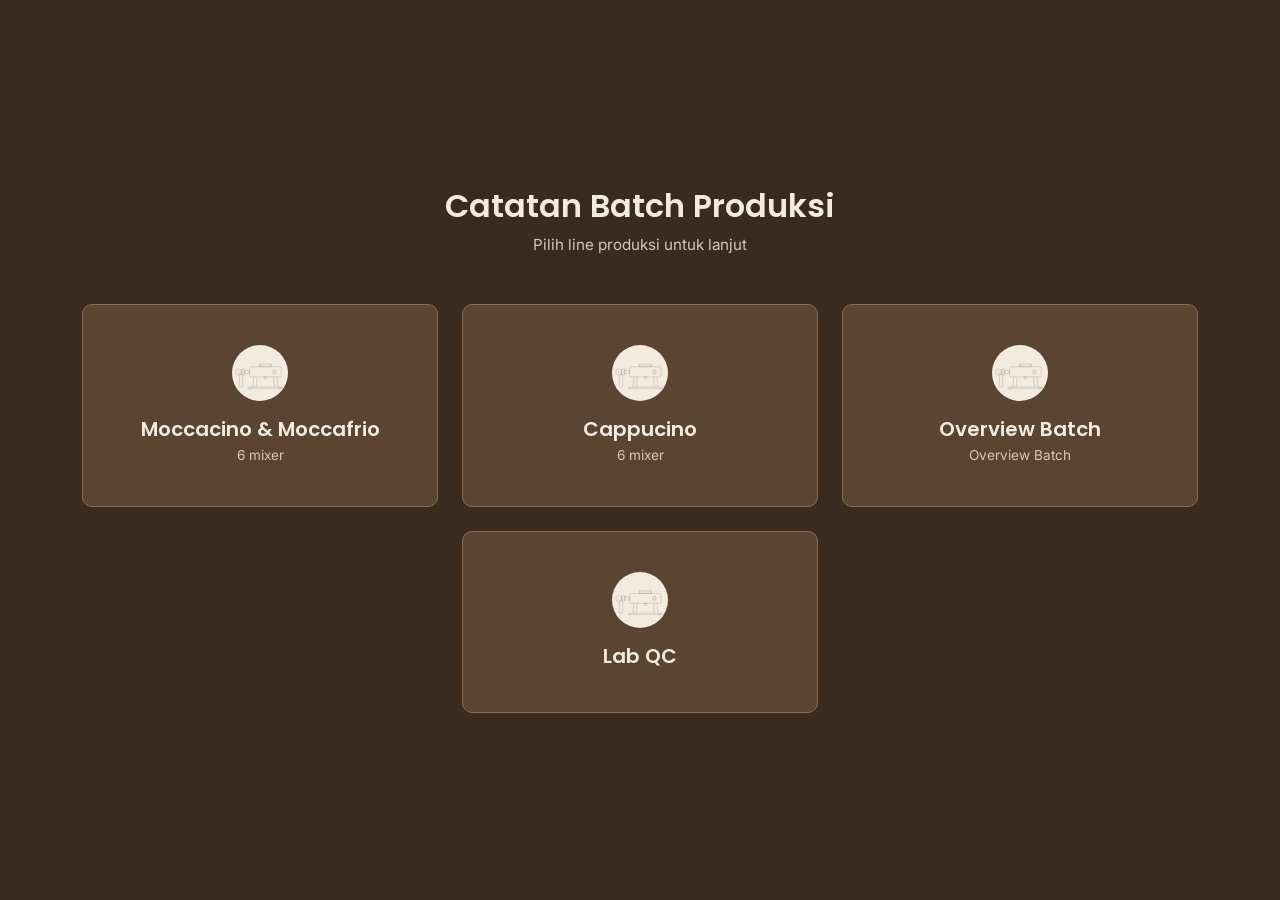
<file: index.html>
<!DOCTYPE html>
<html lang="id">
<head>
<meta charset="UTF-8">
<meta name="viewport" content="width=device-width, initial-scale=1.0">
<title>Pilih Line Produksi</title>
<link href="https://cdn.jsdelivr.net/npm/bootstrap@5.3.3/dist/css/bootstrap.min.css" rel="stylesheet">
<link href="https://fonts.googleapis.com/css2?family=Poppins:wght@500;600;700&family=Inter:wght@400;500&display=swap" rel="stylesheet">
<link rel="stylesheet" href="assets/css/style.css">
</head>
<body>

<div class="page-wrap d-flex flex-column align-items-center justify-content-center">
  <div class="text-center mb-5">
    <h1 class="brand-title">Catatan Batch Produksi</h1>
    <p class="brand-subtitle">Pilih line produksi untuk
       lanjut</p>
  </div>

  <div class="container">
    <div class="row justify-content-center g-4">

      <div class="col-12 col-sm-6 col-md-4">
        <a href="view/dashboard.html?line=A" class="line-card text-decoration-none">
          <div class="line-badge"><img src="assets/image/mixer.svg" alt="moccacino & moccafrio"></div>
          <h2 class="line-name">Moccacino & Moccafrio</h2>
          <p class="line-desc">6 mixer</p>
        </a>
      </div>

      <div class="col-12 col-sm-6 col-md-4">
        <a href="view/dashboard.html?line=B" class="line-card text-decoration-none">
          <div class="line-badge"><img src="assets/image/mixer.svg" alt="cappucino"></div>
          <h2 class="line-name">Cappucino</h2>
          <p class="line-desc">6 mixer</p>
        </a>
      </div>

            <div class="col-12 col-sm-6 col-md-4">
        <a href="view/spv.html" class="line-card text-decoration-none">
          <div class="line-badge"><img src="assets/image/mixer.svg" alt=""></div>
          <h2 class="line-name">Overview Batch</h2>
          <p class="line-desc">Overview Batch </p>
        </a>
      </div>
      <div class="col-12 col-sm-6 col-md-4">
  <a href="view/lab-qc.html" class="line-card text-decoration-none">
    <div class="line-badge"><img src="assets/image/mixer.svg" alt=""></div>
    <h2 class="line-name">Lab QC</h2>
    <p class="line-desc"></p>
  </a>
</div>

    </div>
  </div>
</div>

</body>
</html>
</file>
<file: assets/css/style.css>
:root {
  --coffee-dark: #3B2A20;
  --coffee-mid: #5C4433;
  --coffee-light: #8A6D53;
  --cream: #F3EAE0;
  --cream-soft: #D8C7B4;
}

* {
  box-sizing: border-box;
}

body {
  margin: 0;
  min-height: 100vh;
  background: var(--coffee-dark);
  font-family: 'Inter', sans-serif;
  color: var(--cream);
  position: relative;
}

body::before {
  content: "";
  position: fixed;
  inset: 0;
  background-image: url('https://images.unsplash.com/photo-1447933601403-0c6688de566e?auto=format&fit=crop&w=1600&q=70');
  background-size: cover;
  background-position: center;
  filter: blur(6px) brightness(0.45);
  transform: scale(1.08);
  z-index: -1;
}

/* ===== HALAMAN AWAL ===== */
.page-wrap {
  min-height: 100vh;
  padding: 2rem 1rem;
}

.brand-title {
  font-family: 'Poppins', sans-serif;
  font-weight: 600;
  font-size: 2rem;
  color: var(--cream);
  margin-bottom: 0.5rem;
}

.brand-subtitle {
  color: var(--cream-soft);
  font-size: 0.95rem;
  margin: 0;
}

.line-card {
  display: flex;
  flex-direction: column;
  align-items: center;
  justify-content: center;
  background: var(--coffee-mid);
  border: 1px solid var(--coffee-light);
  border-radius: 10px;
  padding: 2.5rem 1.5rem;
  height: 100%;
  transition: background 0.15s ease, transform 0.15s ease;
}

.line-card:hover {
  background: var(--coffee-light);
  transform: translateY(-2px);
}

.line-badge {
  width: 56px;
  height: 56px;
  border-radius: 50%;
  background: var(--cream);
  color: var(--coffee-dark);
  font-family: 'Poppins', sans-serif;
  font-weight: 700;
  font-size: 1.4rem;
  display: flex;
  align-items: center;
  justify-content: center;
  margin-bottom: 1rem;
}

.line-name {
  font-family: 'Poppins', sans-serif;
  font-weight: 600;
  font-size: 1.25rem;
  color: var(--cream);
  margin-bottom: 0.25rem;
}

.line-desc {
  color: var(--cream-soft);
  font-size: 0.85rem;
  margin: 0;
}

/* ===== DASHBOARD ===== */
.dash-wrap {
  min-height: 100vh;
  padding: 2rem;
}

.back-link {
  background: transparent;
  border: 1px solid #8A4A2A;
  color: #D89A6E;
  font-family: 'Poppins', sans-serif;
  font-weight: 600;
  font-size: 0.8rem;
  padding: 0.4rem 0.9rem;
  border-radius: 8px;
  text-decoration: none;
  white-space: nowrap;
}

.back-link:hover {
  background: #8A4A2A;
  color: #FFF8EF;
}

.clock-badge {
  background: var(--coffee-mid);
  border: 1px solid var(--coffee-light);
  color: var(--cream);
  font-family: 'Poppins', sans-serif;
  font-weight: 600;
  font-size: 1.1rem;
  padding: 0.4rem 1rem;
  border-radius: 8px;
  letter-spacing: 0.03em;
}

.btn-reset-shift {
  background: transparent;
  border: 1px solid #8A4A2A;
  color: #D89A6E;
  font-family: 'Poppins', sans-serif;
  font-weight: 600;
  font-size: 0.8rem;
  padding: 0.4rem 0.9rem;
  border-radius: 8px;
}

.btn-reset-shift:hover {
  background: #8A4A2A;
  color: #FFF8EF;
}

.role-badge {
  background: var(--coffee-dark);
  border: 1px solid var(--coffee-light);
  color: var(--cream-soft);
  font-size: 0.72rem;
  font-weight: 600;
  padding: 0.35rem 0.7rem;
  border-radius: 8px;
  text-transform: uppercase;
  letter-spacing: 0.04em;
}

/* ===== OVERLAY (PIN, ROLE, SHIFT) ===== */
.role-overlay {
  position: fixed;
  inset: 0;
  background: rgba(20, 14, 10, 0.85);
  display: flex;
  align-items: center;
  justify-content: center;
  z-index: 2000;
  padding: 1rem;
}

.role-box {
  background: var(--coffee-mid);
  border: 1px solid var(--coffee-light);
  border-radius: 12px;
  padding: 2rem;
  max-width: 380px;
  width: 100%;
  text-align: center;
}

.role-title {
  font-family: 'Poppins', sans-serif;
  font-weight: 600;
  font-size: 1.2rem;
  color: var(--cream);
  margin-bottom: 0.5rem;
}

.role-subtitle {
  color: var(--cream-soft);
  font-size: 0.8rem;
  margin: 0;
}

.btn-role {
  background: var(--coffee-dark);
  border: 1px solid var(--coffee-light);
  color: var(--cream);
  font-family: 'Poppins', sans-serif;
  font-weight: 600;
  padding: 0.7rem;
  border-radius: 8px;
}

.btn-role:hover {
  background: #C97C2A;
  border-color: #C97C2A;
  color: #FFF8EF;
}

/* ===== TOAST ===== */
.op-toast {
  background: #2E4A3A;
  color: #E7F0E8;
  border-radius: 8px;
  font-size: 0.85rem;
}

/* ===== CARD MIXER (lama — SPV/Lab QC) ===== */
.mixer-card {
  display: flex;
  flex-direction: column;
  background: var(--coffee-mid);
  border: 1px solid var(--coffee-light);
  border-radius: 10px;
  padding: 1.25rem 0.75rem 1rem;
  height: 100%;
}

.mixer-card-link {
  display: flex;
  flex-direction: column;
  align-items: center;
  transition: opacity 0.15s ease;
}

.mixer-card-link:hover {
  opacity: 0.8;
}

.mixer-actions {
  display: flex;
  gap: 0.4rem;
  margin-top: 0.75rem;
}

.btn-mini {
  flex: 1;
  border: none;
  border-radius: 6px;
  padding: 0.4rem 0.3rem;
  font-size: 0.7rem;
  font-weight: 600;
  font-family: 'Poppins', sans-serif;
  line-height: 1.1;
  cursor: pointer;
}

.btn-sampling {
  background: var(--cream-soft);
  color: var(--coffee-dark);
}

.btn-sampling:hover {
  background: var(--cream);
}

.btn-tuang {
  background: #C97C2A;
  color: #FFF8EF;
}

.btn-tuang:hover {
  background: #B56C1F;
}

/* ===== CARD SELECT (dashboard operator & helper QC) ===== */
.mixer-card-wrap {
  position: relative;
  display: flex;
  flex-direction: column;
  height: 100%;
}

.mixer-card-select {
  position: relative;
  background: var(--coffee-mid);
  border: 2px solid var(--coffee-light);
  border-radius: 10px;
  padding: 0.6rem 0.4rem;
  text-align: center;
  cursor: pointer;
  transition: all 0.15s ease;
  user-select: none;
  height: 100%;
}

.mixer-card-select:hover {
  background: var(--coffee-light);
}

.mixer-card-select.selected {
  background: #1e3a8a;
  border-color: #3b82f6;
  box-shadow: 0 0 0 3px rgba(59, 130, 246, 0.3);
}

.mixer-card-select.selected .mixer-name,
.mixer-card-select.selected .mixer-batch-value,
.mixer-card-select.selected .mixer-note {
  color: #fff;
}

.mixer-card-select .mixer-icon-wrap {
  width: 36px;
  height: 28px;
  margin: 0 auto 0.3rem;
  color: var(--cream-soft);
}

.mixer-card-select.selected .mixer-icon-wrap {
  color: #fff;
}

/* ===== GARIS PEMISAH CARD ===== */
.mixer-divider {
  width: 80%;
  height: 1px;
  background: var(--coffee-light);
  margin: 0.4rem auto;
  opacity: 0.4;
}

/* ===== BADGE CENTANG/SILANG ===== */
.mixer-badge {
  position: absolute;
  top: -6px;
  right: -6px;
  width: 20px;
  height: 20px;
  border-radius: 50%;
  font-size: 0.75rem;
  font-weight: 700;
  display: flex;
  align-items: center;
  justify-content: center;
  pointer-events: none;
  z-index: 10;
}

.mixer-badge-ok {
  background: #16a34a;
  color: #fff;
}

.mixer-badge-ulang {
  background: #dc2626;
  color: #fff;
}

/* ===== MODAL ===== */
.action-modal-content {
  background: var(--coffee-mid);
  border: 1px solid var(--coffee-light);
  border-radius: 12px;
  color: var(--cream);
}

.action-modal-content .modal-title {
  font-family: 'Poppins', sans-serif;
  font-weight: 600;
}

.action-modal-content .modal-body {
  color: var(--cream-soft);
  font-size: 0.9rem;
}

/* ===== FORM ===== */
.form-label-sm {
  color: var(--cream-soft);
  font-size: 0.72rem;
  margin-bottom: 0.25rem;
  display: block;
}

.field-dark {
  background: var(--coffee-dark);
  border: 1px solid var(--coffee-light);
  color: var(--cream);
}

.field-dark:focus {
  background: var(--coffee-dark);
  color: var(--cream);
  border-color: var(--cream-soft);
  box-shadow: none;
}

.field-dark::placeholder {
  color: #8A7A6C;
}

.form-error {
  color: #E08A6C;
  font-size: 0.8rem;
}

/* ===== STATUS PILL ===== */
.status-pill {
  font-size: 0.68rem;
  font-weight: 600;
  padding: 0.15rem 0.5rem;
  border-radius: 20px;
  white-space: nowrap;
}

.status-pill.status-lolos {
  background: #2E4A3A;
  color: #A7D8B9;
}

.status-pill.status-tidak {
  background: #4A2E2E;
  color: #E0A7A7;
}

.status-pill.status-belum-qc {
  background: #4A4030;
  color: #D8C7A7;
}

/* ===== MIXER ICON & NAME ===== */
.mixer-icon-wrap {
  width: 56px;
  height: 42px;
  color: var(--cream-soft);
  margin-bottom: 0.5rem;
}

.mixer-icon {
  width: 100%;
  height: 100%;
}

.mixer-name {
  font-family: 'Poppins', sans-serif;
  font-weight: 600;
  font-size: 0.8rem;
  color: var(--cream);
  margin: 0;
}

.mixer-batch-label {
  color: var(--cream-soft);
  font-size: 0.6rem;
  margin: 0.3rem 0 0.1rem;
}

.mixer-batch-value {
  color: var(--cream);
  font-size: 0.75rem;
  font-weight: 500;
  margin: 0;
}

.mixer-note {
  font-size: 0.6rem;
  font-weight: 500;
  color: #64748b;
  margin: 3px 0 0 0;
  min-height: 0.8rem;
  letter-spacing: 0.02em;
}

/* ===== PANEL & TABEL ===== */
.panel-card {
  background: var(--coffee-mid);
  border: 1px solid var(--coffee-light);
  border-radius: 10px;
  padding: 1rem;
}

.panel-title {
  font-family: 'Poppins', sans-serif;
  font-weight: 600;
  font-size: 0.9rem;
  color: var(--cream);
  margin-bottom: 0.75rem;
}

.rekap-table {
  color: var(--cream);
  font-size: 0.75rem;
}

.rekap-table thead th {
  color: var(--cream-soft);
  font-weight: 500;
  font-size: 0.68rem;
  border-bottom-color: var(--coffee-light);
  padding: 0.4rem 0.3rem;
}

.rekap-table tbody td {
  border-bottom-color: var(--coffee-light);
  vertical-align: middle;
  padding: 0.4rem 0.3rem;
}

.empty-note {
  color: var(--cream-soft);
  font-size: 0.8rem;
  padding: 1.5rem 0;
}

.rekap-scroll {
  max-height: 500px;
  overflow-y: auto;
  overflow-x: auto;
}

.rekap-scroll thead th {
  position: sticky;
  top: 0;
  background: var(--coffee-mid);
  z-index: 1;
}

.btn-print {
  background: var(--cream);
  color: var(--coffee-dark);
  border: none;
  border-radius: 8px;
  padding: 0.6rem 1rem;
  font-family: 'Poppins', sans-serif;
  font-weight: 600;
  font-size: 0.9rem;
}

.btn-print:hover {
  background: var(--cream-soft);
  color: var(--coffee-dark);
}

/* ===== TOMBOL ACTION (BULK) ===== */
.action-buttons {
  display: flex;
  gap: 0.5rem;
  flex-wrap: wrap;
}

.btn-action {
  flex: 1;
  min-width: 100px;
  padding: 0.7rem 0.8rem;
  border: none;
  border-radius: 10px;
  font-family: 'Poppins', sans-serif;
  font-weight: 600;
  font-size: 0.85rem;
  cursor: pointer;
  transition: all 0.15s ease;
  color: #fff;
}

.btn-action:hover:not(:disabled) {
  transform: translateY(-1px);
  box-shadow: 0 4px 12px rgba(0, 0, 0, 0.2);
}

.btn-action:disabled {
  cursor: not-allowed;
}

.btn-action-sampling { background: #0ea5e9; }
.btn-action-sampling:hover:not(:disabled) { background: #0284c7; }

.btn-action-tuang { background: #f59e0b; }
.btn-action-tuang:hover:not(:disabled) { background: #d97706; }

.btn-action-discharge { background: #7f1d1d; }
.btn-action-discharge:hover:not(:disabled) { background: #991b1b; }

.btn-action-info-turun { background: #0ea5e9; }
.btn-action-info-turun:hover:not(:disabled) { background: #0284c7; }

/* ===== KONFIRMASI HELPER QC ===== */
.mixer-confirm-area {
  margin-top: 0.5rem;
  display: flex;
  flex-direction: column;
  gap: 0.3rem;
}

.btn-confirm {
  background: #16a34a;
  color: #fff;
  border: none;
  border-radius: 6px;
  padding: 0.4rem;
  font-size: 0.7rem;
  font-weight: 600;
  font-family: 'Poppins', sans-serif;
  width: 100%;
  cursor: pointer;
}

.btn-confirm:hover {
  background: #15803d;
}

.btn-cancel-confirm {
  background: #7f1d1d;
  color: #fecaca;
  border: none;
  border-radius: 6px;
  padding: 0.3rem;
  font-size: 0.65rem;
  font-weight: 600;
  font-family: 'Poppins', sans-serif;
  width: 100%;
  cursor: pointer;
}

.btn-cancel-confirm:hover {
  background: #991b1b;
  color: #fff;
}

/* ===== TOMBOL LAB QC (OK / ULANG / TERIMA) ===== */
.btn-ok {
  background: #16a34a;
  color: #fff;
}

.btn-ok:hover {
  background: #15803d;
}

.btn-ulang {
  background: #dc2626;
  color: #fff;
}

.btn-ulang:hover {
  background: #b91c1c;
}

.btn-terima {
  background: #0ea5e9;
  color: #fff;
}

.btn-terima:hover {
  background: #0284c7;
}

.btn-info-turun {
  background: #0ea5e9;
  color: #fff;
}

.btn-info-turun:hover {
  background: #0284c7;
}

.btn-info-turun-sent {
  background: #16a34a;
}

.btn-info-turun-sent:hover {
  background: #15803d;
}

/* ===== CHECKBOX LAB QC ===== */
.mixer-checkbox {
  position: absolute;
  top: 6px;
  left: 6px;
  width: 22px;
  height: 22px;
  z-index: 20;
  cursor: pointer;
  accent-color: #16a34a;
}

#selectedCount {
  font-weight: 600;
  color: #f59e0b;
  font-size: 0.85rem;
}

/* ===== TOMBOL EDIT SPV ===== */
.btn-edit {
  background: #f59e0b;
  color: #fff;
  border: none;
  border-radius: 6px;
  padding: 0.3rem 0.6rem;
  font-size: 0.7rem;
  font-weight: 600;
  font-family: 'Poppins', sans-serif;
  white-space: nowrap;
}

.btn-edit:hover {
  background: #d97706;
}

/* ===== TOMBOL DISCARD ===== */
.btn-discard {
  background: #7f1d1d;
  color: #fecaca;
  border: none;
  border-radius: 6px;
  padding: 0.4rem;
  font-size: 0.7rem;
  font-weight: 600;
  font-family: 'Poppins', sans-serif;
  margin-top: 0.4rem;
  width: 100%;
}

.btn-discard:hover {
  background: #991b1b;
  color: #fff;
}

/* ===== TABEL BATCH (per mixer) ===== */
.batch-mixer-header {
  background: var(--coffee-dark);
  color: var(--cream);
  font-family: 'Poppins', sans-serif;
  font-weight: 600;
  font-size: 0.85rem;
  padding: 0.6rem 0.8rem;
  border-bottom: 1px solid var(--coffee-light);
}

.batch-mixer-data {
  color: var(--cream-soft);
  font-size: 0.8rem;
  padding: 0.5rem 0.8rem 1rem 1.5rem;
  border-bottom: 1px solid var(--coffee-light);
}

.batch-mixer-empty {
  color: #64748b;
  font-style: italic;
  padding-left: 1.5rem;
}
/* Tombol action di kolom kanan */
#actionButtons {
  display: flex;
  flex-direction: column;
  gap: 0.5rem;
}

#actionButtons .btn-action {
  width: 100%;
  min-width: 0;
  padding: 0.7rem 0.8rem;
  font-size: 0.85rem;
}

/* Tombol action di kolom kanan — sejajar horizontal */
#actionButtons {
  display: flex;
  gap: 0.4rem;
  flex-wrap: wrap;
}

#actionButtons .btn-action {
  flex: 1;
  min-width: 0;
  padding: 0.6rem 0.4rem;
  font-size: 0.75rem;
}

.btn-action-terima { background: #0ea5e9; }
.btn-action-terima:hover:not(:disabled) { background: #0284c7; }

.btn-action-ok { background: #16a34a; }
.btn-action-ok:hover:not(:disabled) { background: #15803d; }

.btn-action-ulang { background: #dc2626; }
.btn-action-ulang:hover:not(:disabled) { background: #b91c1c; }
/* ===== CHAT ===== */
.chat-container {
  display: flex;
  flex-direction: column;
  gap: 0.5rem;
}

.chat-messages {
  background: var(--coffee-dark);
  border: 1px solid var(--coffee-light);
  border-radius: 8px;
  padding: 0.75rem;
  min-height: 180px;
  max-height: 300px;
  overflow-y: auto;
  display: flex;
  flex-direction: column;
  gap: 0.5rem;
}

.chat-empty {
  color: var(--cream-soft);
  font-size: 0.75rem;
  font-style: italic;
  text-align: center;
  margin: auto;
}

.chat-msg {
  display: flex;
  flex-direction: column;
  max-width: 85%;
  padding: 0.4rem 0.6rem;
  border-radius: 8px;
  font-size: 0.8rem;
}

.chat-msg-own {
  align-self: flex-end;
  background: #1e3a8a;
  color: #fff;
}

.chat-msg-other {
  align-self: flex-start;
  background: var(--coffee-mid);
  color: var(--cream);
  border: 1px solid var(--coffee-light);
}

.chat-msg-header {
  display: flex;
  justify-content: space-between;
  gap: 0.5rem;
  font-size: 0.65rem;
  opacity: 0.7;
  margin-bottom: 0.15rem;
}

.chat-msg-sender {
  font-weight: 600;
}

.chat-msg-time {
  font-size: 0.6rem;
}

.chat-msg-body {
  word-wrap: break-word;
  white-space: pre-wrap;
}

.chat-input-wrap {
  display: flex;
  gap: 0.4rem;
}

.chat-input {
  flex: 1;
  background: var(--coffee-dark);
  border: 1px solid var(--coffee-light);
  border-radius: 6px;
  color: var(--cream);
  font-size: 0.8rem;
  padding: 0.4rem 0.6rem;
  font-family: 'Inter', sans-serif;
}

.chat-input:focus {
  outline: none;
  border-color: var(--cream-soft);
}

.chat-input::placeholder {
  color: #8A7A6C;
}

.chat-send-btn {
  background: #0ea5e9;
  color: #fff;
  border: none;
  border-radius: 6px;
  padding: 0.4rem 0.9rem;
  font-family: 'Poppins', sans-serif;
  font-weight: 600;
  font-size: 0.75rem;
  cursor: pointer;
}

.chat-send-btn:hover {
  background: #0284c7;
}

.chat-tabs {
  display: flex;
  gap: 0.3rem;
  margin-bottom: 0.5rem;
}

.chat-tab {
  flex: 1;
  background: transparent;
  border: 1px solid var(--coffee-light);
  color: var(--cream-soft);
  font-family: 'Poppins', sans-serif;
  font-weight: 600;
  font-size: 0.7rem;
  padding: 0.35rem 0.5rem;
  border-radius: 6px;
  cursor: pointer;
}

.chat-tab:hover {
  background: var(--coffee-light);
  color: var(--cream);
}

.chat-tab.active {
  background: #0ea5e9;
  border-color: #0ea5e9;
  color: #fff;
}
/* Filter horizontal */
.filter-row {
  display: flex;
  gap: 0.4rem;
  flex-wrap: nowrap;
}

.filter-item {
  flex: 1;
  min-width: 0;
}

.filter-item .form-label-sm {
  font-size: 0.6rem;
  margin-bottom: 0.15rem;
}

.filter-item .form-control-sm,
.filter-item .form-select-sm {
  font-size: 0.7rem;
  padding: 0.3rem 0.4rem;
}

/* Tablet/landscape — wrap kalau sempit */
@media (max-width: 1200px) {
  .filter-row {
    flex-wrap: wrap;
  }

  .filter-item {
    flex: 1 1 calc(50% - 0.2rem);
  }
}

/* ===== LAB QC — Data Batch di kolom kanan ===== */
.rekap-scroll {
  max-height: 250px;
  overflow-y: auto;
}

.rekap-table {
  font-size: 0.65rem;
}

.rekap-table thead th {
  font-size: 0.6rem;
  padding: 0.3rem 0.2rem;
}

.rekap-table tbody td {
  padding: 0.3rem 0.2rem;
}

/* ===== CHAT — dikecilin ===== */
.chat-messages {
  min-height: 80px;
  max-height: 120px;
  padding: 0.4rem;
  gap: 0.3rem;
}

.chat-msg {
  font-size: 0.7rem;
  padding: 0.3rem 0.5rem;
}

.chat-input {
  font-size: 0.7rem;
  padding: 0.3rem 0.5rem;
}

.chat-send-btn {
  font-size: 0.65rem;
  padding: 0.3rem 0.6rem;
}

/* ===== FILTER — horizontal ===== */
.filter-row {
  display: flex;
  gap: 0.4rem;
  flex-wrap: nowrap;
}

.filter-item {
  flex: 1;
  min-width: 0;
}

.filter-item .form-label-sm {
  font-size: 0.6rem;
  margin-bottom: 0.15rem;
}

.filter-item .form-control-sm,
.filter-item .form-select-sm {
  font-size: 0.65rem;
  padding: 0.25rem 0.4rem;
}

/* ===== TOMBOL ACTION LAB QC ===== */
.btn-action-terima { background: #0ea5e9; }
.btn-action-terima:hover:not(:disabled) { background: #0284c7; }

.btn-action-ok { background: #16a34a; }
.btn-action-ok:hover:not(:disabled) { background: #15803d; }

.btn-action-ulang { background: #dc2626; }
.btn-action-ulang:hover:not(:disabled) { background: #b91c1c; }
</file>
